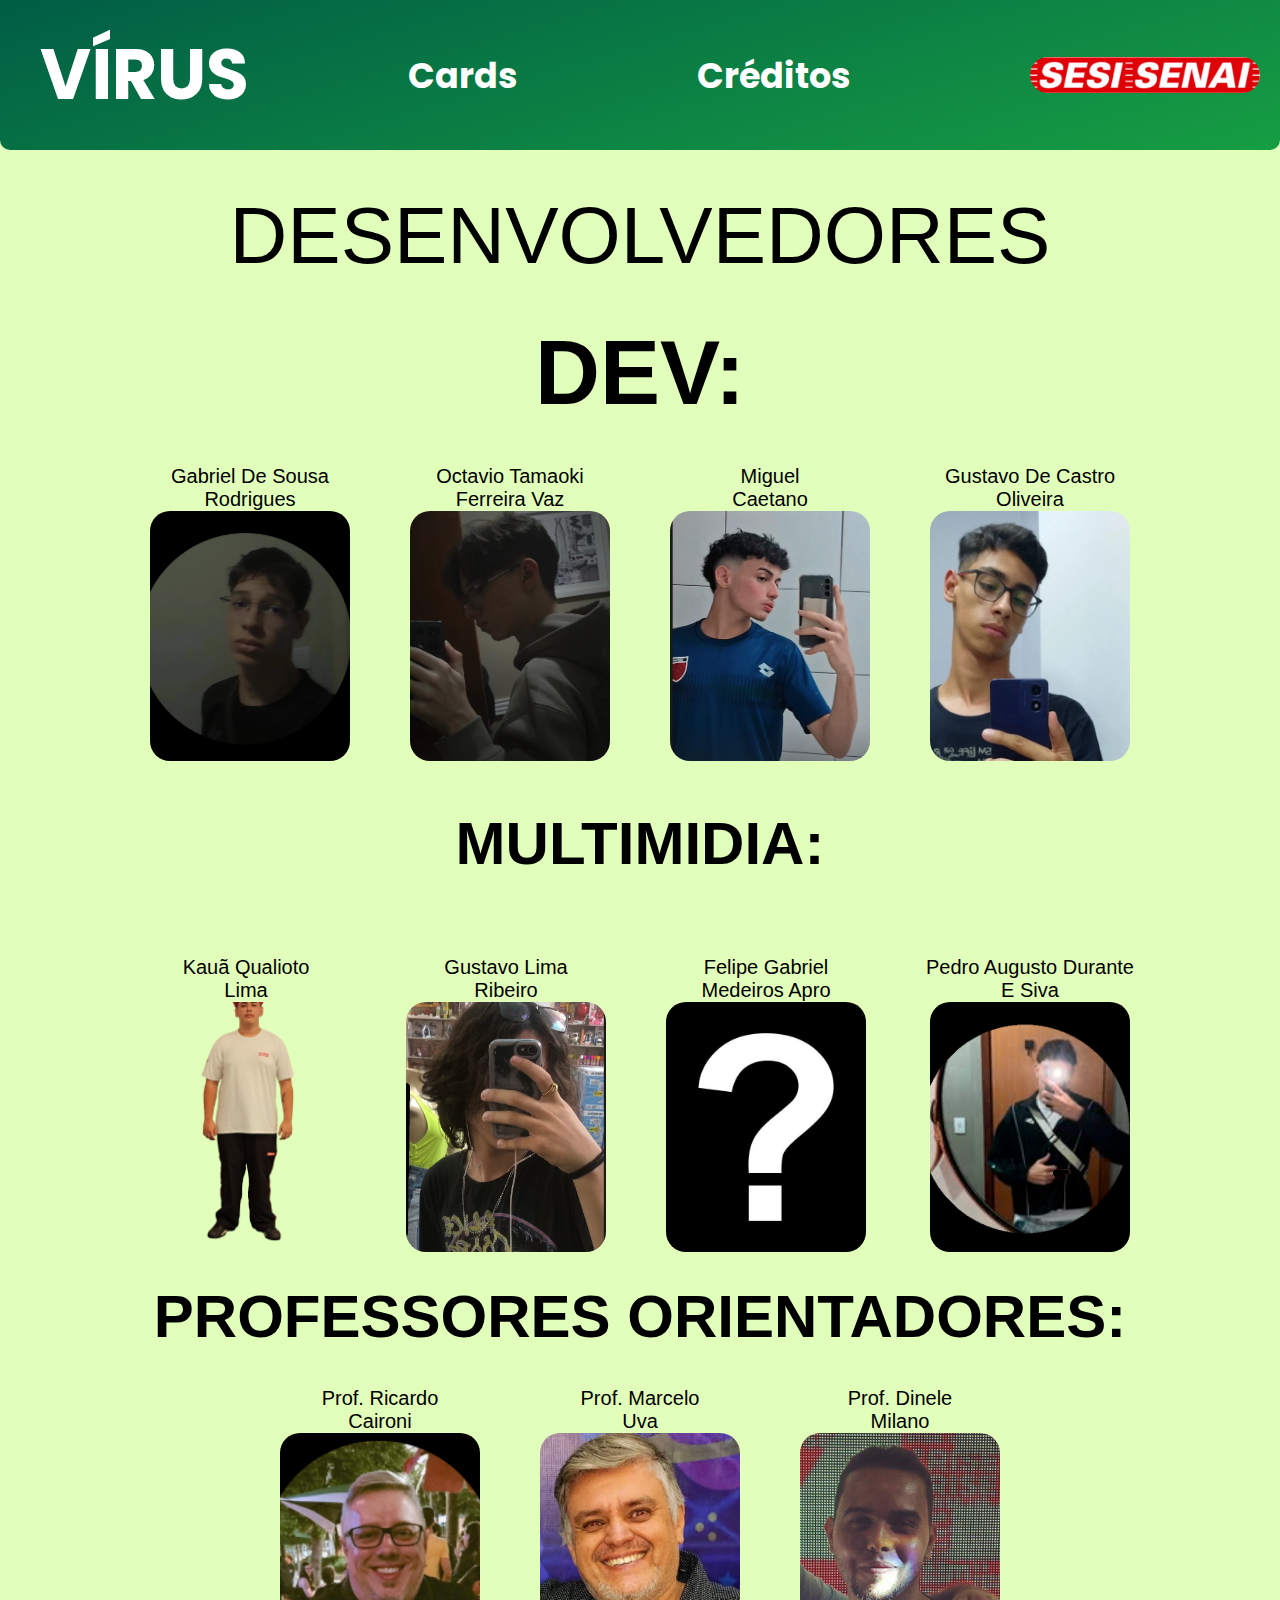
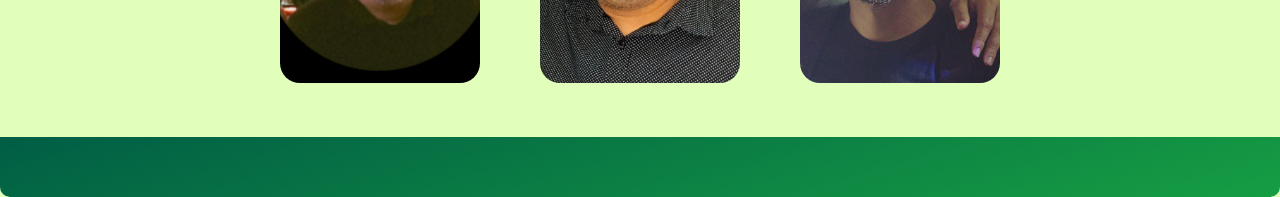
<file: creditos.html>
<!DOCTYPE html>
<html lang="pt-br">

<head>
    <meta charset="UTF-8">
    <meta name="viewport" content="width=device-width, initial-scale=1.0">
    <title>creditos</title>
    <link rel="stylesheet" href="style2.css">
</head>

<body>
  <header>
        <h1>VÍRUS</h1>
       <h3><a href="index.html">Cards</a></h3>
       <h3><a href="creditos.html">Créditos</a></h3>
        <img src="/imagem/img.png" alt="">
         <link href="https://fonts.googleapis.com/css2?family=Poppins:wght@400;600&display=swap" rel="stylesheet">
    </header>
       
    </header>
        <main> DESENVOLVEDORES</main>
        <div class="devs">
            <div class="titulo"><h2>DEV:</h2>
            </div>

            <div class="nomes">
                <div class="perfil">
                    <P>Gabriel De Sousa <br> Rodrigues</P>
                    <img src="./img/bigas.png" alt="">

                </div>
                <div class="perfil">
                    <p>Octavio Tamaoki <br> Ferreira Vaz</p>
                    <img src="./img/tamaoki.png" alt="">

                </div>
                <div class="perfil">
                    <p>Miguel <br> Caetano</p>
                    <img src="./img/miguel.png" alt="">
                </div>
                <div class="perfil">
                    <p>Gustavo De Castro <br> Oliveira</p>
                    <img src="./img/eu.jpg" alt="">
                </div>

            </div>
        </div>
       
        <div class="MM">
            <br>
            <h2 class="titulo"> MULTIMIDIA: </h2>
            <br>
            <div class="nomes">
                <div class="perfil">
                    <p> Kauã Qualioto <br> Lima </p>
                    <img src="./img/kaua lima.png" alt="">
                </div>
                <div class="perfil">
                    <p> Gustavo Lima <br> Ribeiro</p>
                    <img src="./img/lima (2).png" alt="">
                </div>
                <div class="perfil">
                    <p>Felipe Gabriel <br>Medeiros Apro</p>
                    <img src="./img/fe.jpg" alt="">
                </div>
                <div class="perfil">
                    <p>Pedro Augusto Durante<br> E Siva</p>
                    <img src="./img/pipi.jpg" alt="">
                </div>  
                

        </div>
        <div class="professores">
    <h2 class="titulo">PROFESSORES ORIENTADORES:</h2>
    <br><br>
    <div class="nomes">
        <div class="perfil">
            <p>Prof. Ricardo <br> Caironi</p>
            <img src="./img/ricardo.png" alt="Foto do Professor Ricardo">
        </div>
        <div class="perfil">
            <p>Prof. Marcelo <br> Uva</p>
            <img src="./img/uva.png" alt="Foto da Professor Marcelo">
        </div>
        <div class="perfil">
            <p>Prof. Dinele  <br> Milano </p>
            <img src="./img/dinele.png" alt="Foto do Professor Dinele">
        </div>
    </div>
    <br><br><br>
</div>
    </div>
    <footer></footer>
</body>

</html>
</file>
<file: style2.css>
* {
  margin: 0;
  padding: 0;
  box-sizing: border-box;
}

body {
  background-color: #E1FFBB;
  font-family: Arial, sans-serif;
}

main {
  display: flex;
  justify-content: space-evenly;
  flex-wrap: wrap;
  margin: 20px;
  border-radius: 10px;
  padding: 20px 20px;
  font-size: 80px;
}
header {
  display: flex;
  align-items: center;
  justify-content: space-between;
  background: #169e43;
  background: linear-gradient(344deg, rgba(22, 158, 67, 1) 0%, rgba(0, 93, 69, 1) 100%);
  width: 100%;
  height: 150px;
  border-radius: 0 0 10px 10px;
  padding: 0 20px;
}

img {
  width: 230px;
  height: auto;
border-radius: 20px;
}

h1 {
  font-size: 70px;
  margin-left: 20px;
  font-family: 'Poppins', sans-serif;
  color: white;
}

h3 {
  font-size: 35px;
  margin-right: 20px;
  font-family: 'Poppins', sans-serif;
}

a {
  color: white;
  text-decoration: none;
  transition: transform 0.3s ease, color 0.3s ease;
  font-size: 35px;
}

a:hover {
  transform: scale(1.05);
  color: rgb(28, 84, 56);
  cursor: pointer;
}

.anton-regular {
  font-family: "Anton", sans-serif;
  font-weight: 400;
  font-style: normal;
}

.devs{
    display: flex;
    justify-content: center;
    width: 100%;
    flex-direction: column;
    align-items: center;
    gap: 40px;
   
}


.MM{
    display: flex;
    justify-content: center;
    width: 100%;
    flex-direction: column;
    align-items: center;
    gap: 30px;
}

.nomes{
    display: flex;
    justify-content: center;
    align-items: center;
    gap: 60px;
    font-size: 20px;
   
}

.perfil {
    display: flex;
    justify-content: center;
    flex-direction: column;
    align-items: center;
    text-align: center;
}

.perfil img {
    width: 200px;       
    height: 250px;      
    object-fit: cover;
}

.titulo{
    font-size: 60px;
    font-weight: bold;
}



.sesi{
     width: 230px;
    height: auto;
}
footer{
    display: flex;
  align-items: center;
  justify-content: space-between;
  background: #169e43;
  background: linear-gradient(344deg, rgba(22, 158, 67, 1) 0%, rgba(0, 93, 69, 1) 100%);
  width: 100%;
  height: 60px;
  border-radius: 0 0 10px 10px;
  padding: 0 20px;
}
</file>
